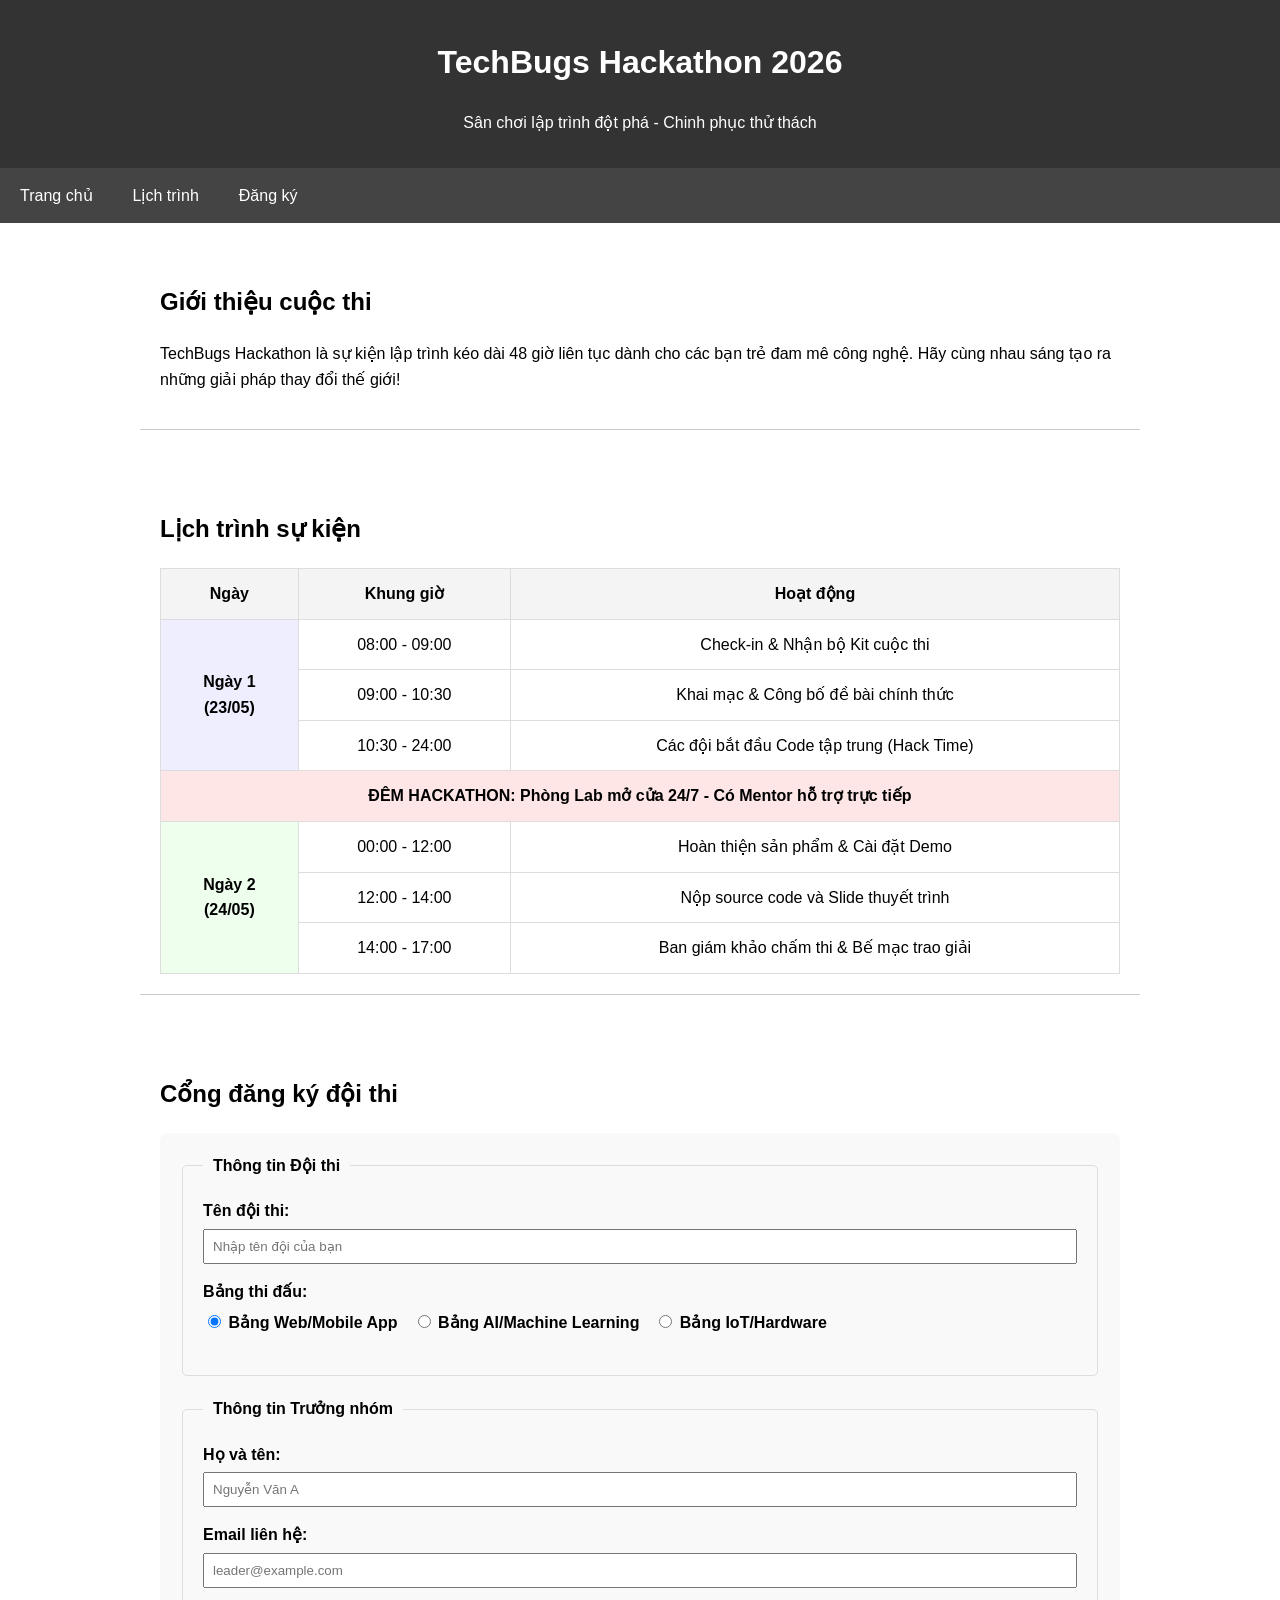
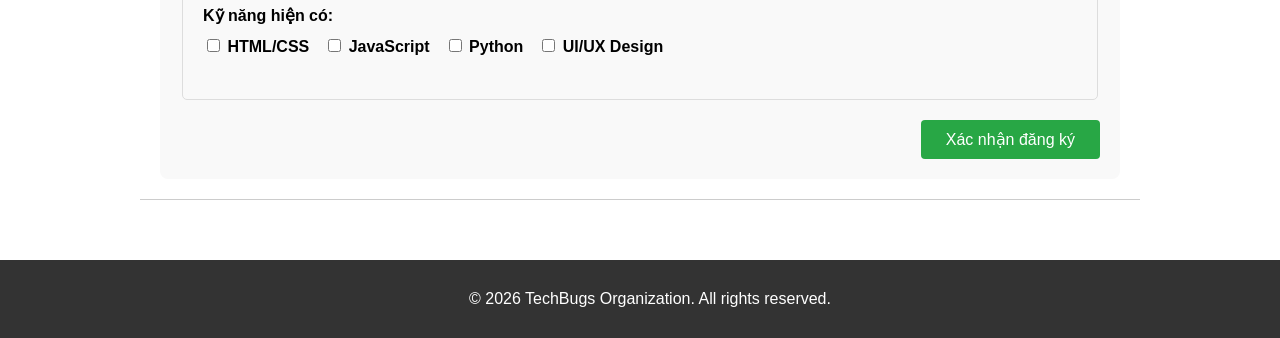
<file: index.html>
<!DOCTYPE html>
<html lang="vi">

<head>
    <meta charset="UTF-8">
    <meta name="viewport" content="width=device-width, initial-scale=1.0">
    <title>TechBugs Hackathon 2026</title>
    <style>
        body {
            font-family: Arial, sans-serif;
            line-height: 1.6;
            margin: 0;
            padding: 0;
        }

        header {
            background: #333;
            color: #fff;
            padding: 1rem;
            text-align: center;
        }

        nav ul {
            list-style: none;
            padding: 0;
            display: flex;
            background: #444;
            margin: 0;
        }

        nav ul li a {
            color: white;
            padding: 15px 20px;
            display: block;
            text-decoration: none;
        }

        nav ul li a:hover {
            background: #555;
        }

        main {
            padding: 20px;
            max-width: 1000px;
            margin: 0 auto;
        }

        section {
            margin-bottom: 40px;
            padding: 20px;
            border-bottom: 1px solid #ccc;
        }

        table {
            width: 100%;
            border-collapse: collapse;
            margin-top: 20px;
        }

        th,
        td {
            border: 1px solid #ddd;
            padding: 12px;
            text-align: center;
        }

        th {
            background-color: #f4f4f4;
        }

        form {
            background: #f9f9f9;
            padding: 20px;
            border-radius: 8px;
        }

        fieldset {
            border: 1px solid #ddd;
            padding: 20px;
            margin-bottom: 20px;
            border-radius: 5px;
        }

        legend {
            font-weight: bold;
            padding: 0 10px;
        }

        .form-group {
            margin-bottom: 15px;
        }

        .form-group label {
            display: block;
            margin-bottom: 5px;
            font-weight: bold;
        }

        .form-group input[type="text"],
        .form-group input[type="email"] {
            width: 100%;
            padding: 8px;
            box-sizing: border-box;
        }

        .radio-checkbox-group {
            display: flex;
            gap: 15px;
            margin-top: 5px;
        }

        footer {
            background: #333;
            color: white;
            text-align: center;
            padding: 10px;
            position: relative;
            bottom: 0;
            width: 100%;
        }
    </style>
</head>

<body>

    <header>
        <h1>TechBugs Hackathon 2026</h1>
        <p>Sân chơi lập trình đột phá - Chinh phục thử thách</p>
    </header>

    <nav>
        <ul>
            <li><a href="#home">Trang chủ</a></li>
            <li><a href="#schedule">Lịch trình</a></li>
            <li><a href="#register">Đăng ký</a></li>
        </ul>
    </nav>

    <main>

        <section id="home">
            <h2>Giới thiệu cuộc thi</h2>
            <p>TechBugs Hackathon là sự kiện lập trình kéo dài 48 giờ liên tục dành cho các bạn trẻ đam mê công nghệ.
                Hãy cùng nhau sáng tạo ra những giải pháp thay đổi thế giới!</p>
        </section>

        <section id="schedule">
            <h2>Lịch trình sự kiện</h2>
            <table>
                <thead>
                    <tr>
                        <th>Ngày</th>
                        <th>Khung giờ</th>
                        <th>Hoạt động</th>
                    </tr>
                </thead>
                <tbody>
                    <tr>
                        <td rowspan="3" style="font-weight: bold; background: #eef;">Ngày 1<br>(23/05)</td>
                        <td>08:00 - 09:00</td>
                        <td>Check-in & Nhận bộ Kit cuộc thi</td>
                    </tr>
                    <tr>
                        <td>09:00 - 10:30</td>
                        <td>Khai mạc & Công bố đề bài chính thức</td>
                    </tr>
                    <tr>
                        <td>10:30 - 24:00</td>
                        <td>Các đội bắt đầu Code tập trung (Hack Time)</td>
                    </tr>

                    <tr>
                        <td colspan="3" style="background-color: #ffe6e6; font-weight: bold;">
                            ĐÊM HACKATHON: Phòng Lab mở cửa 24/7 - Có Mentor hỗ trợ trực tiếp
                        </td>
                    </tr>

                    <tr>
                        <td rowspan="3" style="font-weight: bold; background: #efe;">Ngày 2<br>(24/05)</td>
                        <td>00:00 - 12:00</td>
                        <td>Hoàn thiện sản phẩm & Cài đặt Demo</td>
                    </tr>
                    <tr>
                        <td>12:00 - 14:00</td>
                        <td>Nộp source code và Slide thuyết trình</td>
                    </tr>
                    <tr>
                        <td>14:00 - 17:00</td>
                        <td>Ban giám khảo chấm thi & Bế mạc trao giải</td>
                    </tr>
                </tbody>
            </table>
        </section>

        <section id="register">
            <h2>Cổng đăng ký đội thi</h2>
            <form action="#" method="POST" onsubmit="alert('Đăng ký giả lập thành công!'); return false;">

                <fieldset>
                    <legend>Thông tin Đội thi</legend>

                    <div class="form-group">
                        <label for="teamName">Tên đội thi:</label>
                        <input type="text" id="teamName" name="teamName" placeholder="Nhập tên đội của bạn" required>
                    </div>

                    <div class="form-group">
                        <label>Bảng thi đấu:</label>
                        <div class="radio-checkbox-group">
                            <label><input type="radio" name="track" value="web" checked> Bảng Web/Mobile App</label>
                            <label><input type="radio" name="track" value="ai"> Bảng AI/Machine Learning</label>
                            <label><input type="radio" name="track" value="iot"> Bảng IoT/Hardware</label>
                        </div>
                    </div>
                </fieldset>

                <fieldset>
                    <legend>Thông tin Trưởng nhóm</legend>

                    <div class="form-group">
                        <label for="leaderName">Họ và tên:</label>
                        <input type="text" id="leaderName" name="leaderName" placeholder="Nguyễn Văn A" required>
                    </div>

                    <div class="form-group">
                        <label for="leaderEmail">Email liên hệ:</label>
                        <input type="email" id="leaderEmail" name="leaderEmail" placeholder="leader@example.com"
                            required>
                    </div>

                    <div class="form-group">
                        <label>Kỹ năng hiện có:</label>
                        <div class="radio-checkbox-group">
                            <label><input type="checkbox" name="skills" value="html-css"> HTML/CSS</label>
                            <label><input type="checkbox" name="skills" value="javascript"> JavaScript</label>
                            <label><input type="checkbox" name="skills" value="python"> Python</label>
                            <label><input type="checkbox" name="skills" value="design"> UI/UX Design</label>
                        </div>
                    </div>
                </fieldset>

                <div style="text-align: right;">
                    <button type="submit"
                        style="padding: 10px 25px; background: #28a745; color: white; border: none; border-radius: 4px; cursor: pointer; font-size: 16px;">
                        Xác nhận đăng ký
                    </button>
                </div>
            </form>
        </section>

    </main>

    <footer>
        <p>&copy; 2026 TechBugs Organization. All rights reserved.</p>
    </footer>

</body>

</html>
</file>
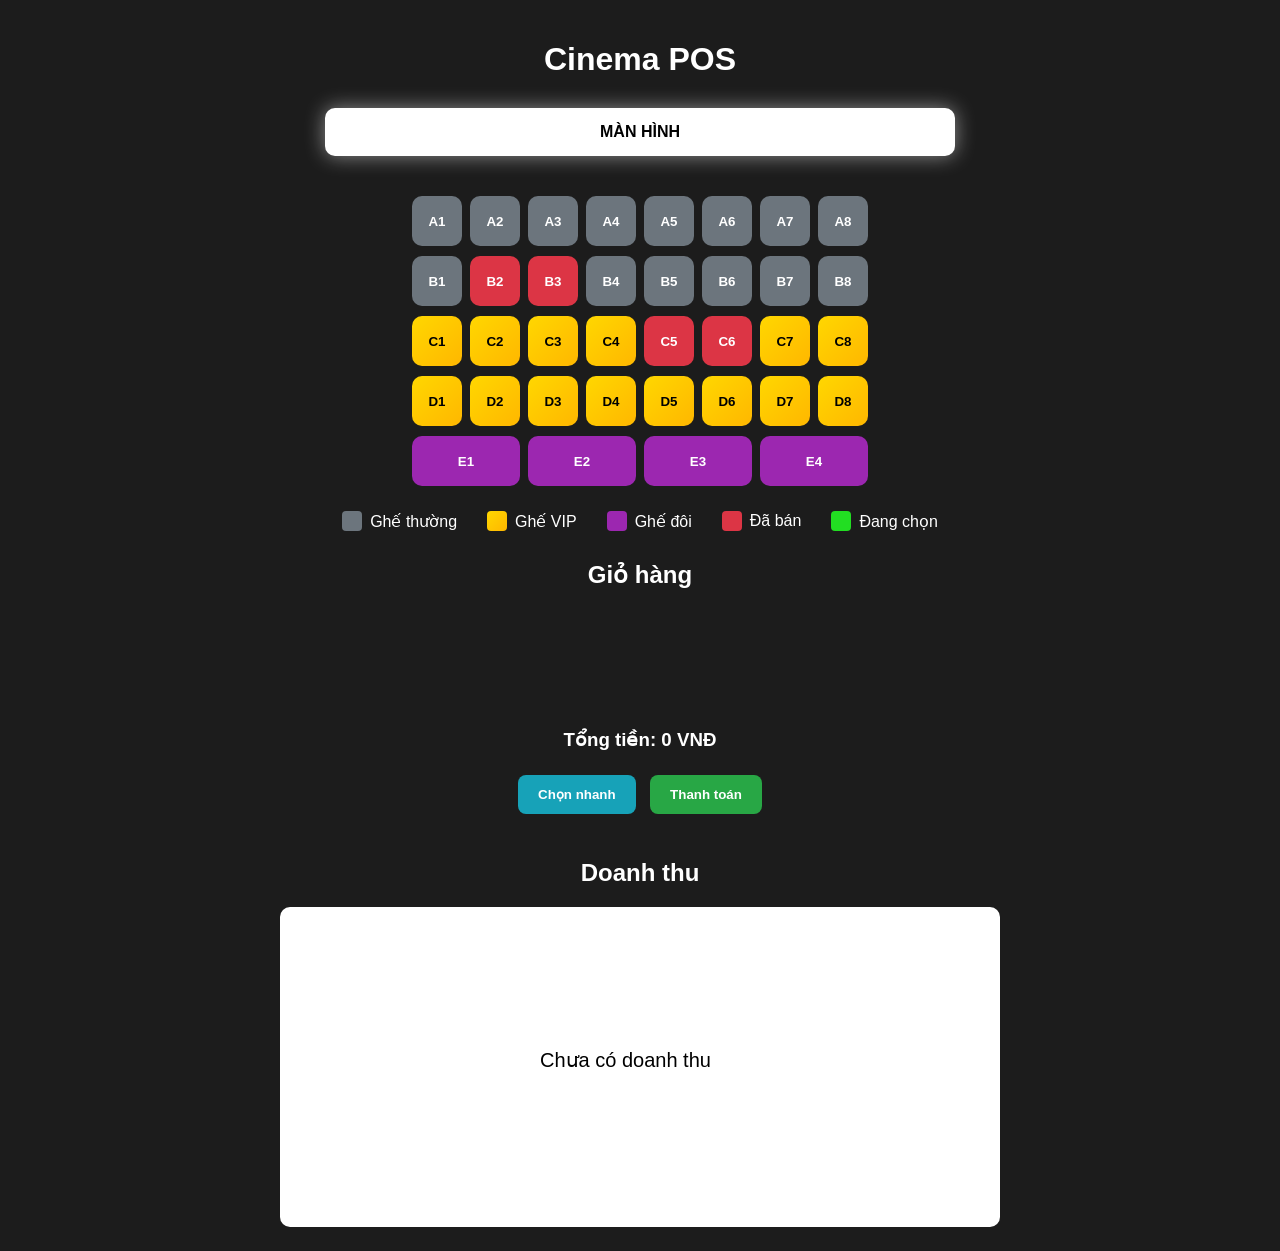
<file: MiniProject/index.html>
<!DOCTYPE html>
<html lang="en">

<head>
    <meta charset="UTF-8">
    <title>Cinema POS</title>
    <link rel="stylesheet" href="style.css">
</head>

<body>

    <h1>Cinema POS</h1>

    <section class="cinema">
        <div class="screen">MÀN HÌNH</div>

        <div class="seats">
            <div id="seatMap"></div>
        </div>
    </section>

    <section class="legend">
        <div>
            <span class="box empty"></span>
            Ghế thường
        </div>

        <div>
            <span class="box vip"></span>
            Ghế VIP
        </div>

        <div>
            <span class="box couple"></span>
            Ghế đôi
        </div>

        <div>
            <span class="box sold"></span>
            Đã bán
        </div>

        <div>
            <span class="box selected"></span>
            Đang chọn
        </div>
    </section>

    <section class="sidebar">
        <h2>Giỏ hàng</h2>

        <div id="selectedSeats"></div>

        <h3>
            Tổng tiền:
            <span id="total">0</span> VNĐ
        </h3>

        <button id="autoPickBtn">
            Chọn nhanh
        </button>

        <button id="checkoutBtn">
            Thanh toán
        </button>
    </section>

    <section class="report">
        <h2>Doanh thu</h2>

        <canvas id="revenueChart" width="700" height="300">
        </canvas>
    </section>

    <script src="script.js"></script>
</body>

</html>
</file>
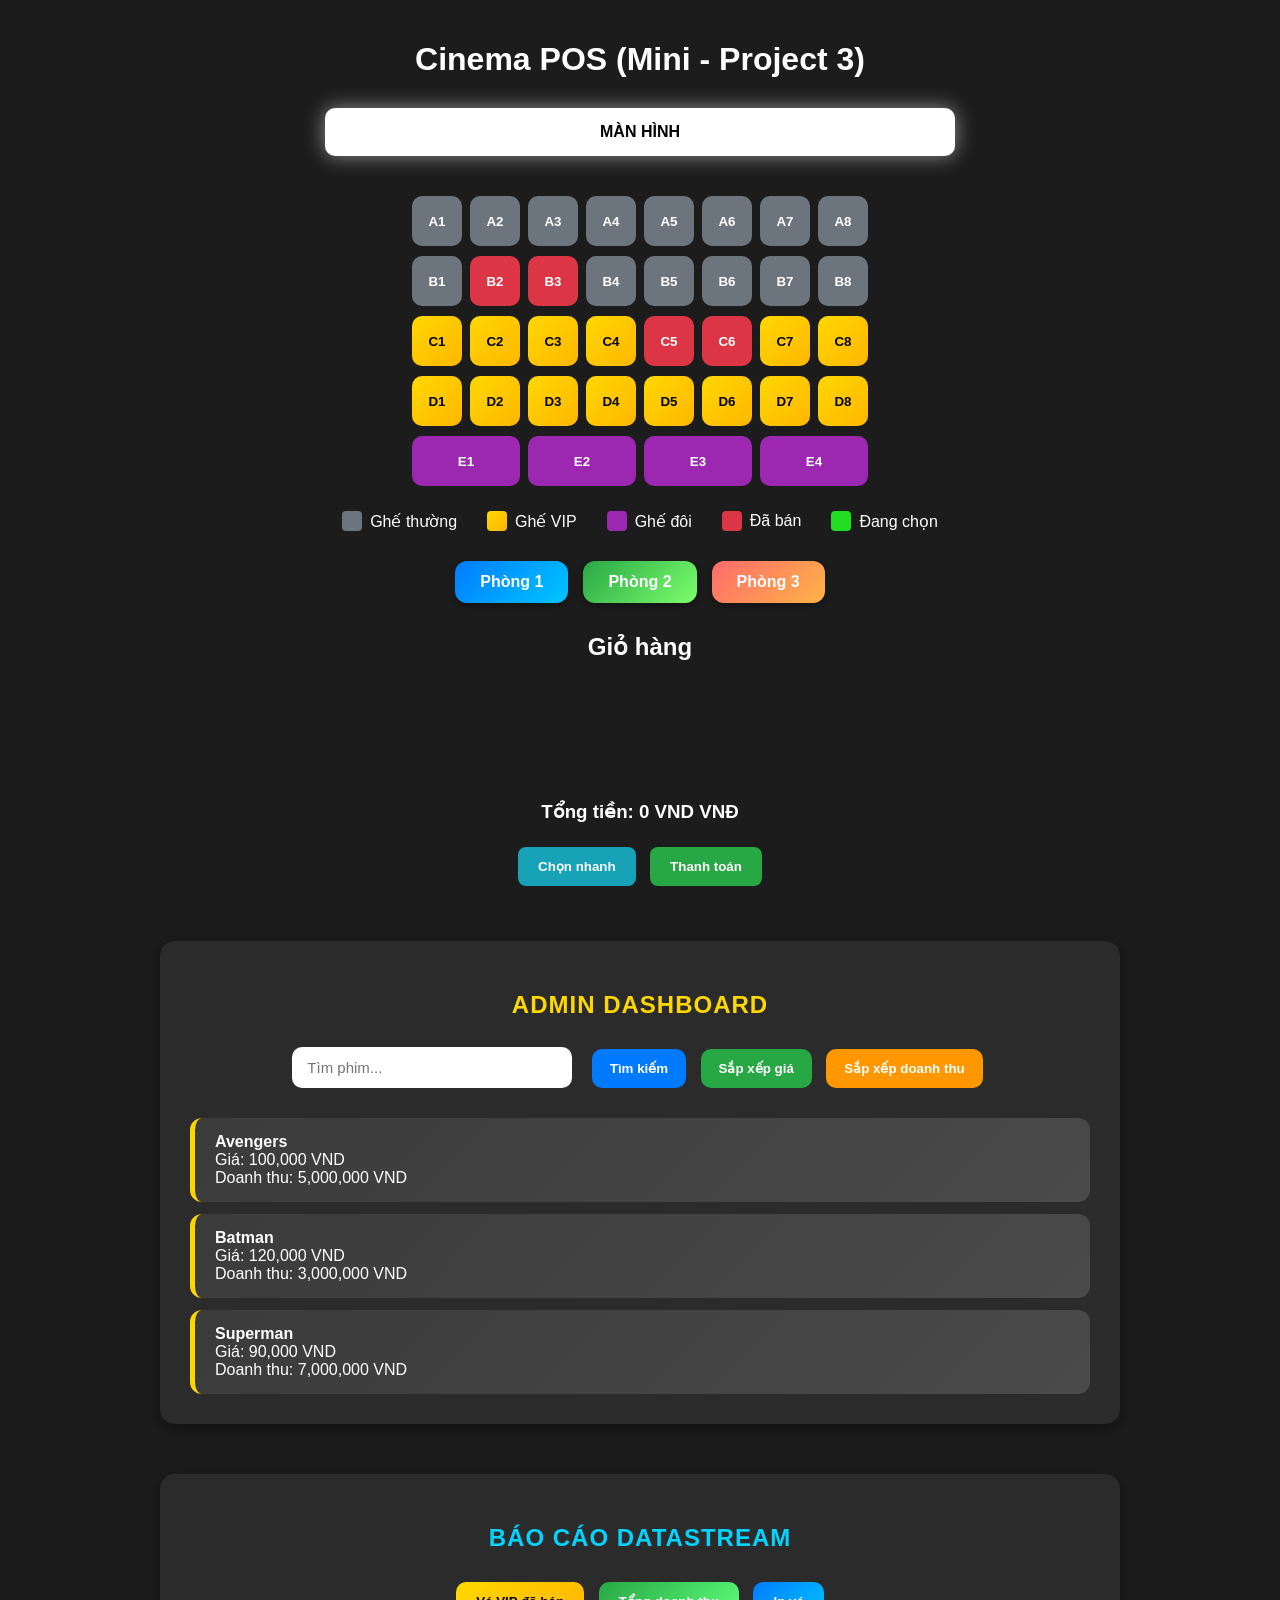
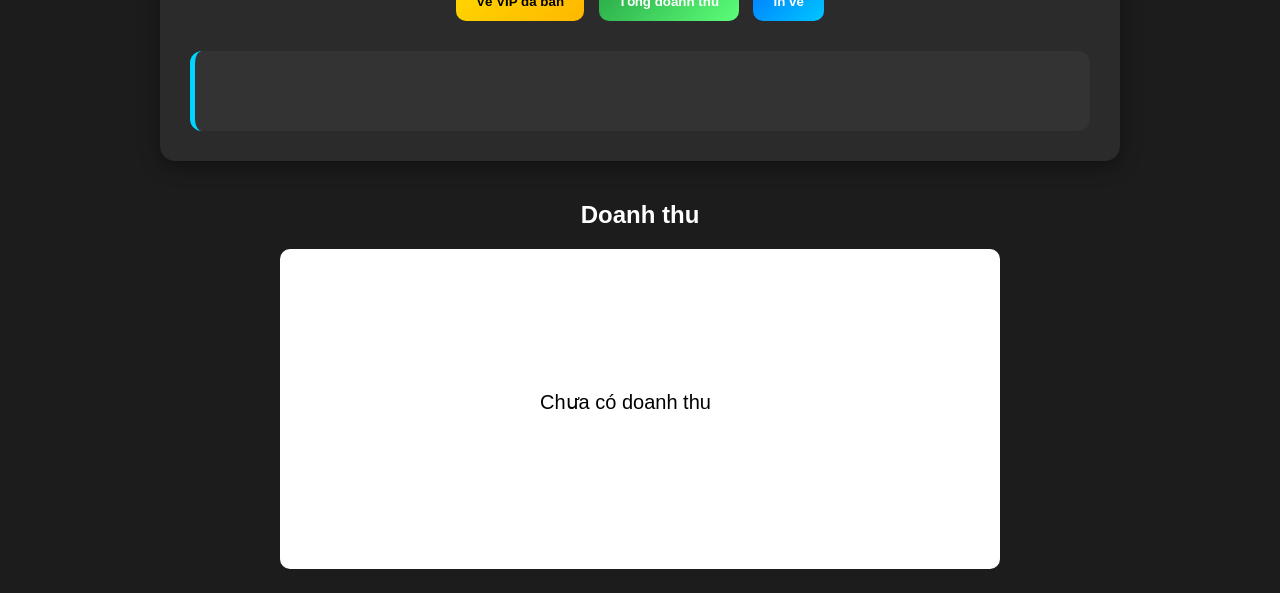
<file: MiniProject3/index.html>
<!DOCTYPE html>
<html lang="en">

<head>
    <meta charset="UTF-8">
    <title>Cinema POS</title>
    <link rel="stylesheet" href="style.css">
</head>

<body>

    <h1>Cinema POS (Mini - Project 3)</h1>

    <section class="cinema">
        <div class="screen">MÀN HÌNH</div>

        <div class="seats">
            <div id="seatMap"></div>
        </div>
    </section>

    <section class="legend">
        <div>
            <span class="box empty"></span>
            Ghế thường
        </div>

        <div>
            <span class="box vip"></span>
            Ghế VIP
        </div>

        <div>
            <span class="box couple"></span>
            Ghế đôi
        </div>

        <div>
            <span class="box sold"></span>
            Đã bán
        </div>

        <div>
            <span class="box selected"></span>
            Đang chọn
        </div>
    </section>

    <div class="room-selector">

        <button onclick="switchRoom(0)">
            Phòng 1
        </button>

        <button onclick="switchRoom(1)">
            Phòng 2
        </button>

        <button onclick="switchRoom(2)">
            Phòng 3
        </button>

    </div>

    <section class="sidebar">
        <h2>Giỏ hàng</h2>

        <div id="selectedSeats"></div>

        <h3>
            Tổng tiền:
            <span id="total">0</span> VNĐ
        </h3>

        <button id="autoPickBtn">
            Chọn nhanh
        </button>

        <button id="checkoutBtn">
            Thanh toán
        </button>
    </section>
    <section class="admin-dashboard">

        <h2>Admin Dashboard</h2>

        <input type="text" id="searchMovie" placeholder="Tìm phim...">

        <button onclick="searchMovie()">
            Tìm kiếm
        </button>

        <button onclick="sortByPrice()">
            Sắp xếp giá
        </button>

        <button onclick="sortByRevenue()">
            Sắp xếp doanh thu
        </button>

        <div id="movieList"></div>

    </section>

    <section class="report-dashboard">

        <h2>Báo cáo DataStream</h2>

        <button onclick="showVipTickets()">
            Vé VIP đã bán
        </button>

        <button onclick="showTotalRevenue()">
            Tổng doanh thu
        </button>

        <button onclick="printTickets()">
            In vé
        </button>

        <div id="reportResult"></div>

    </section>
    <section class="report">
        <h2>Doanh thu</h2>
        <canvas id="revenueChart" width="700" height="300">
        </canvas>
    </section>

    <script src="mathUtils.js"></script>
    <script src="script.js"></script>
</body>

</html>
</file>
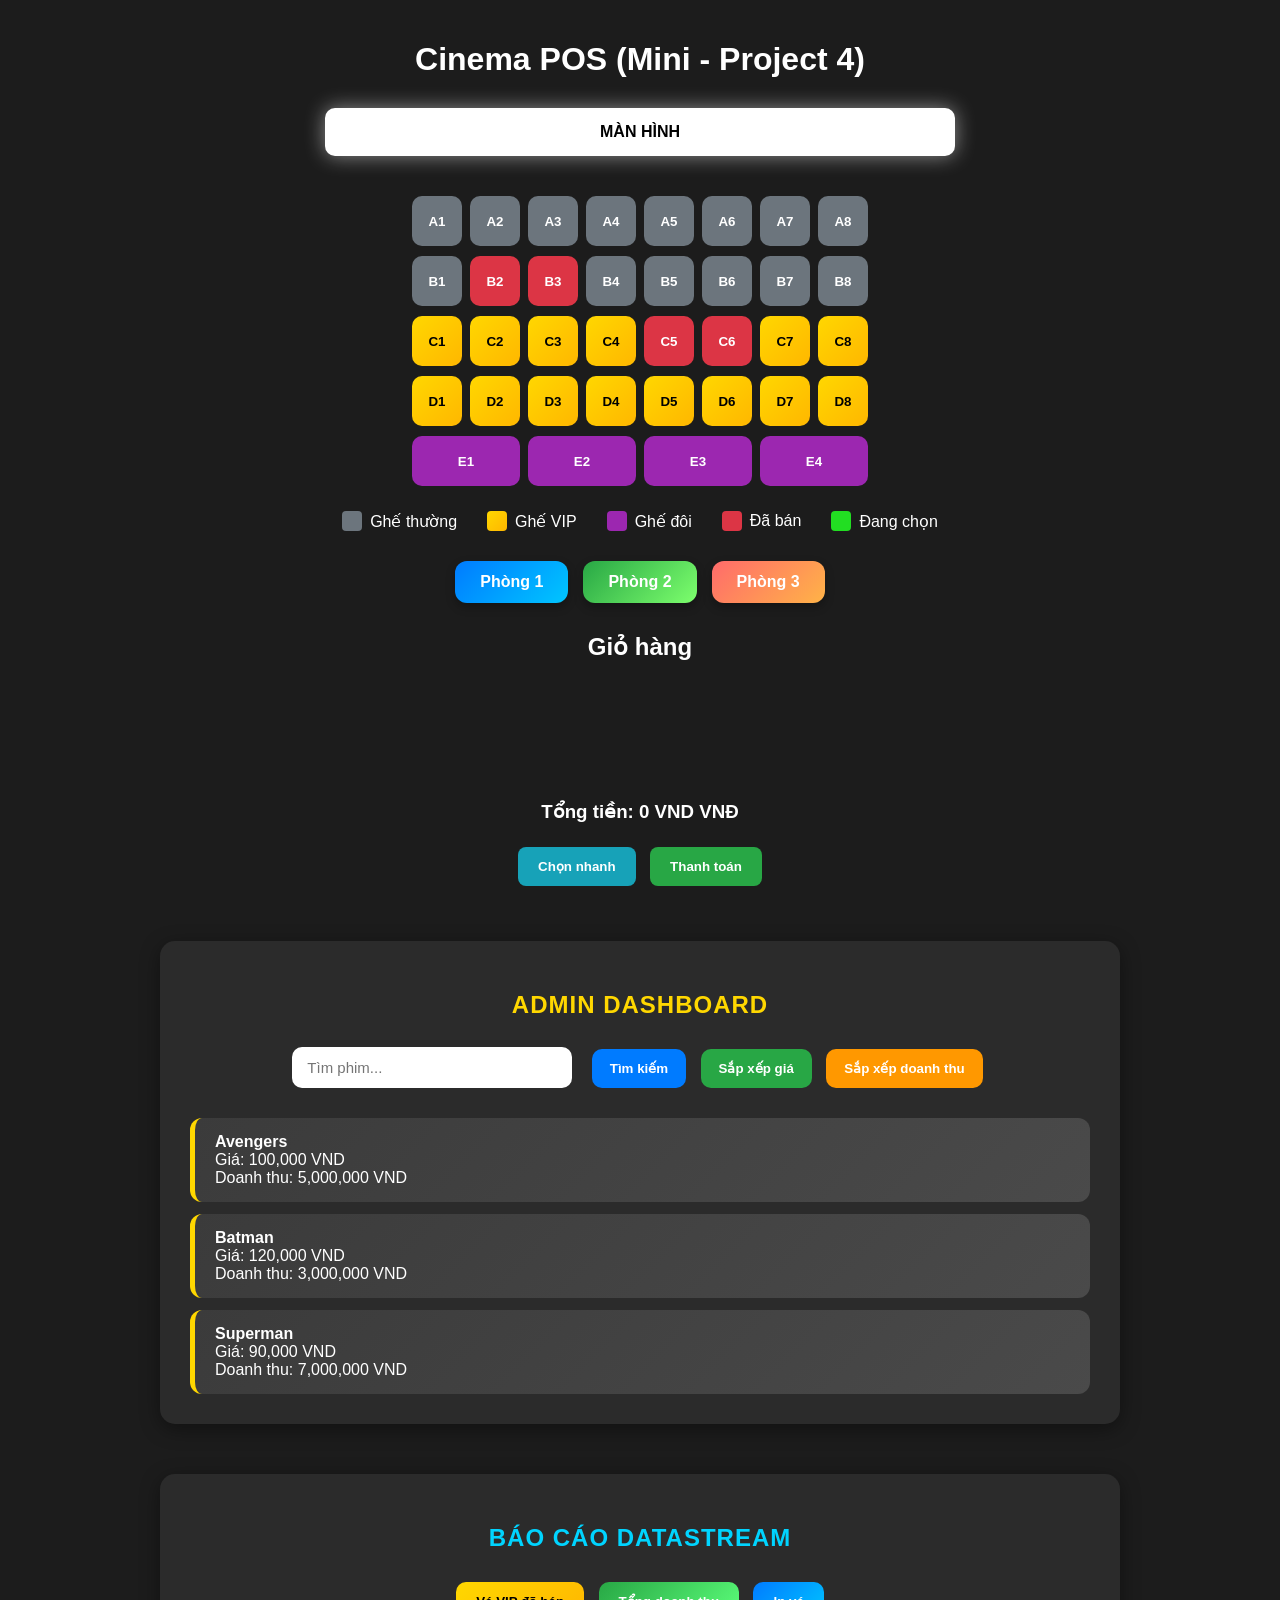
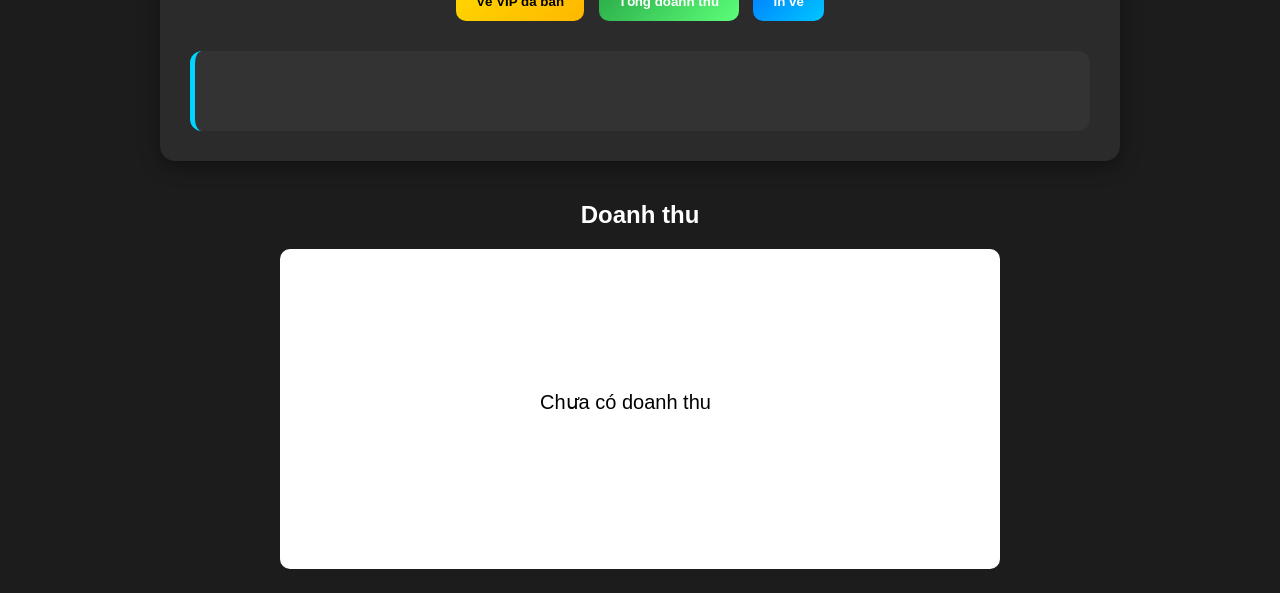
<file: MiniProject4/index.html>
<!DOCTYPE html>
<html lang="en">

<head>
    <meta charset="UTF-8">
    <title>Cinema POS</title>
    <link rel="stylesheet" href="style.css">
</head>

<body>

    <h1>Cinema POS (Mini - Project 4)</h1>

    <section class="cinema">
        <div class="screen">MÀN HÌNH</div>

        <div class="seats">
            <div id="seatMap"></div>
        </div>
    </section>

    <section class="legend">
        <div>
            <span class="box empty"></span>
            Ghế thường
        </div>

        <div>
            <span class="box vip"></span>
            Ghế VIP
        </div>

        <div>
            <span class="box couple"></span>
            Ghế đôi
        </div>

        <div>
            <span class="box sold"></span>
            Đã bán
        </div>

        <div>
            <span class="box selected"></span>
            Đang chọn
        </div>
    </section>

    <div class="room-selector">

        <button onclick="switchRoom(0)">
            Phòng 1
        </button>

        <button onclick="switchRoom(1)">
            Phòng 2
        </button>

        <button onclick="switchRoom(2)">
            Phòng 3
        </button>

    </div>

    <section class="sidebar">
        <h2>Giỏ hàng</h2>

        <div id="selectedSeats"></div>

        <h3>
            Tổng tiền:
            <span id="total">0</span> VNĐ
        </h3>

        <button id="autoPickBtn">
            Chọn nhanh
        </button>

        <button id="checkoutBtn">
            Thanh toán
        </button>
    </section>
    <section class="admin-dashboard">

        <h2>Admin Dashboard</h2>

        <input type="text" id="searchMovie" placeholder="Tìm phim...">

        <button onclick="searchMovie()">
            Tìm kiếm
        </button>

        <button onclick="sortByPrice()">
            Sắp xếp giá
        </button>

        <button onclick="sortByRevenue()">
            Sắp xếp doanh thu
        </button>

        <div id="movieList"></div>

    </section>

    <section class="report-dashboard">

        <h2>Báo cáo DataStream</h2>

        <button onclick="showVipTickets()">
            Vé VIP đã bán
        </button>

        <button onclick="showTotalRevenue()">
            Tổng doanh thu
        </button>

        <button onclick="printTickets()">
            In vé
        </button>

        <div id="reportResult"></div>

    </section>
    <section class="report">
        <h2>Doanh thu</h2>
        <canvas id="revenueChart" width="700" height="300">
        </canvas>
    </section>

    <script src="mathUtils.js"></script>
    <script src="script.js"></script>
</body>

</html>
</file>
<file: MiniProject/style.css>
body {
    font-family: Arial, sans-serif;
    background: #1c1c1c;
    color: white;
    text-align: center;
    margin: 0;
    padding: 20px;
}

h1 {
    margin-bottom: 30px;
}

.cinema {
    display: flex;
    flex-direction: column;
    align-items: center;
}

.screen {
    width: 80%;
    max-width: 600px;
    background: white;
    color: black;
    font-weight: bold;
    padding: 15px;
    margin-bottom: 40px;
    border-radius: 10px;
    box-shadow: 0 0 20px rgba(255, 255, 255, 0.5);
}

#seatMap {
    display: flex;
    flex-direction: column;
    gap: 10px;
}

.row {
    display: flex;
    justify-content: center;
    gap: 8px;
}

.seat {
    width: 50px;
    height: 50px;
    border: none;
    border-radius: 10px;
    font-weight: bold;
    cursor: pointer;
    transition: 0.2s;
    color: white;
}

.seat:hover {
    transform: scale(1.08);
}

.empty {
    background: #6c757d;
}

.vip {
    background: linear-gradient(135deg,
            #ffd700,
            #ffb700);
    color: black;
}

.couple {
    background: #9c27b0;
}

.sold {
    background: #dc3545;
    cursor: not-allowed;
}

.selected {
    background: #22de22;
    color: black;
}

.sold:hover {
    transform: none;
}

.couple-seat {
    width: 108px;
}

.legend {
    margin-top: 25px;

    display: flex;
    justify-content: center;
    align-items: center;
    gap: 30px;

    flex-wrap: wrap;
}

.legend div {
    display: flex;
    align-items: center;
}

.box {
    width: 20px;
    height: 20px;
    border-radius: 4px;
    margin-right: 8px;
}


.sidebar {
    margin-top: 30px;
}

#selectedSeats {
    min-height: 100px;
    margin-bottom: 20px;
}

#selectedSeats p {
    margin: 5px 0;
}

.sidebar button {
    padding: 12px 20px;
    margin: 5px;
    border: none;
    border-radius: 8px;
    cursor: pointer;
    font-weight: bold;
}

#autoPickBtn {
    background: #17a2b8;
    color: white;
}

#checkoutBtn {
    background: #28a745;
    color: white;
}

.sidebar button:hover {
    opacity: 0.9;
}

.report {
    margin-top: 40px;
}

#revenueChart {
    background: white;
    border-radius: 10px;
    padding: 10px;
}
</file>
<file: MiniProject3/style.css>
body {
    font-family: Arial, sans-serif;
    background: #1c1c1c;
    color: white;
    text-align: center;
    margin: 0;
    padding: 20px;
}

h1 {
    margin-bottom: 30px;
}

.cinema {
    display: flex;
    flex-direction: column;
    align-items: center;
}

.screen {
    width: 80%;
    max-width: 600px;
    background: white;
    color: black;
    font-weight: bold;
    padding: 15px;
    margin-bottom: 40px;
    border-radius: 10px;
    box-shadow: 0 0 20px rgba(255, 255, 255, 0.5);
}

#seatMap {
    display: flex;
    flex-direction: column;
    gap: 10px;
}

.row {
    display: flex;
    justify-content: center;
    gap: 8px;
}

.seat {
    width: 50px;
    height: 50px;
    border: none;
    border-radius: 10px;
    font-weight: bold;
    cursor: pointer;
    transition: 0.2s;
    color: white;
}

.seat:hover {
    transform: scale(1.08);
}

.empty {
    background: #6c757d;
}

.vip {
    background: linear-gradient(135deg,
            #ffd700,
            #ffb700);
    color: black;
}

.couple {
    background: #9c27b0;
}

.sold {
    background: #dc3545;
    cursor: not-allowed;
}

.selected {
    background: #22de22;
    color: black;
}

.sold:hover {
    transform: none;
}

.couple-seat {
    width: 108px;
}

.legend {
    margin-top: 25px;

    display: flex;
    justify-content: center;
    align-items: center;
    gap: 30px;

    flex-wrap: wrap;
}

.legend div {
    display: flex;
    align-items: center;
}

.box {
    width: 20px;
    height: 20px;
    border-radius: 4px;
    margin-right: 8px;
}


.sidebar {
    margin-top: 30px;
}

#selectedSeats {
    min-height: 100px;
    margin-bottom: 20px;
}

#selectedSeats p {
    margin: 5px 0;
}

.sidebar button {
    padding: 12px 20px;
    margin: 5px;
    border: none;
    border-radius: 8px;
    cursor: pointer;
    font-weight: bold;
}

#autoPickBtn {
    background: #17a2b8;
    color: white;
}

#checkoutBtn {
    background: #28a745;
    color: white;
}

.sidebar button:hover {
    opacity: 0.9;
}

.report {
    margin-top: 40px;
}

#revenueChart {
    background: white;
    border-radius: 10px;
    padding: 10px;
}

.room-selector {
    margin: 30px 0;
    display: flex;
    justify-content: center;
    gap: 15px;
    flex-wrap: wrap;
}

.room-selector button {
    padding: 12px 25px;
    border: none;
    border-radius: 12px;
    font-size: 16px;
    font-weight: bold;
    cursor: pointer;
    color: white;
    transition: all 0.3s ease;
    box-shadow: 0 4px 10px rgba(0, 0, 0, 0.3);
}

.room-selector button:nth-child(1) {
    background: linear-gradient(135deg, #007bff, #00c6ff);
}

.room-selector button:nth-child(2) {
    background: linear-gradient(135deg, #28a745, #7dff6d);
}

.room-selector button:nth-child(3) {
    background: linear-gradient(135deg, #ff6b6b, #ffb347);
}

.room-selector button:hover {
    transform: translateY(-3px) scale(1.05);
    box-shadow: 0 8px 18px rgba(0, 0, 0, 0.4);
}

.room-selector button:active {
    transform: scale(0.95);
}

.room-selector button.active-room {
    outline: 3px solid white;
    box-shadow: 0 0 20px rgba(255, 255, 255, 0.7);
}

.active-room {
    outline: 3px solid white;
    box-shadow: 0 0 20px rgba(255, 255, 255, 0.8);
    transform: scale(1.05);
}

.admin-dashboard {
    margin-top: 50px;
    padding: 30px;
    background: #2b2b2b;
    border-radius: 15px;
    max-width: 900px;
    margin-left: auto;
    margin-right: auto;
    box-shadow: 0 5px 20px rgba(0, 0, 0, 0.4);
}

.admin-dashboard h2 {
    margin-bottom: 25px;
    color: #ffd700;
    text-transform: uppercase;
    letter-spacing: 1px;
}

.admin-dashboard input {
    width: 250px;
    padding: 12px 15px;
    border: none;
    border-radius: 10px;
    outline: none;
    font-size: 15px;
    margin-right: 10px;
}

.admin-dashboard button {
    padding: 12px 18px;
    margin: 5px;
    border: none;
    border-radius: 10px;
    cursor: pointer;
    font-weight: bold;
    color: white;
    transition: 0.3s;
}

.admin-dashboard button:nth-of-type(1) {
    background: #007bff;
}

.admin-dashboard button:nth-of-type(2) {
    background: #28a745;
}

.admin-dashboard button:nth-of-type(3) {
    background: #ff9800;
}

.admin-dashboard button:hover {
    transform: translateY(-2px);
    opacity: 0.9;
    box-shadow: 0 5px 15px rgba(255, 255, 255, 0.15);
}

#movieList {
    margin-top: 25px;
    display: flex;
    flex-direction: column;
    gap: 12px;
}

.movie-item {
    background: linear-gradient(135deg,
            #3b3b3b,
            #4a4a4a);
    padding: 15px 20px;
    border-radius: 12px;
    text-align: left;
    border-left: 5px solid #ffd700;
    transition: 0.3s;
}

.movie-item:hover {
    transform: translateX(5px);
    background: linear-gradient(135deg,
            #454545,
            #5a5a5a);
}

.movie-item strong {
    color: #ffd700;
    font-size: 18px;
}

.movie-item p {
    margin: 6px 0;
    color: #ddd;
}

.report-dashboard {
    margin-top: 50px;
    padding: 30px;
    background: #2b2b2b;
    border-radius: 15px;
    max-width: 900px;
    margin-left: auto;
    margin-right: auto;
    box-shadow: 0 5px 20px rgba(0, 0, 0, 0.4);
}

.report-dashboard h2 {
    color: #00d4ff;
    margin-bottom: 25px;
    text-transform: uppercase;
    letter-spacing: 1px;
}

.report-dashboard button {
    padding: 12px 20px;
    margin: 5px;
    border: none;
    border-radius: 10px;
    color: white;
    font-weight: bold;
    cursor: pointer;
    transition: all 0.3s ease;
}

/* Vé VIP */
.report-dashboard button:nth-child(2) {
    background: linear-gradient(135deg,
            #ffd700,
            #ffb700);
    color: black;
}

/* Tổng doanh thu */
.report-dashboard button:nth-child(3) {
    background: linear-gradient(135deg,
            #28a745,
            #5cff7a);
}

/* In vé */
.report-dashboard button:nth-child(4) {
    background: linear-gradient(135deg,
            #007bff,
            #00c6ff);
}

.report-dashboard button:hover {
    transform: translateY(-3px);
    box-shadow: 0 5px 15px rgba(255, 255, 255, 0.15);
}

#reportResult {
    margin-top: 25px;
    min-height: 80px;
    padding: 20px;
    background: #333;
    border-radius: 12px;
    border-left: 5px solid #00d4ff;
    text-align: left;
    font-size: 16px;
    color: #f1f1f1;
    box-sizing: border-box;
}

#reportResult p {
    margin: 8px 0;
}

#reportResult strong {
    color: #ffd700;
}
</file>
<file: MiniProject4/style.css>
body {
    font-family: Arial, sans-serif;
    background: #1c1c1c;
    color: white;
    text-align: center;
    margin: 0;
    padding: 20px;
}

h1 {
    margin-bottom: 30px;
}

.cinema {
    display: flex;
    flex-direction: column;
    align-items: center;
}

.screen {
    width: 80%;
    max-width: 600px;
    background: white;
    color: black;
    font-weight: bold;
    padding: 15px;
    margin-bottom: 40px;
    border-radius: 10px;
    box-shadow: 0 0 20px rgba(255, 255, 255, 0.5);
}

#seatMap {
    display: flex;
    flex-direction: column;
    gap: 10px;
}

.row {
    display: flex;
    justify-content: center;
    gap: 8px;
}

.seat {
    width: 50px;
    height: 50px;
    border: none;
    border-radius: 10px;
    font-weight: bold;
    cursor: pointer;
    transition: 0.2s;
    color: white;
}

.seat:hover {
    transform: scale(1.08);
}

.empty {
    background: #6c757d;
}

.vip {
    background: linear-gradient(135deg,
            #ffd700,
            #ffb700);
    color: black;
}

.couple {
    background: #9c27b0;
}

.sold {
    background: #dc3545;
    cursor: not-allowed;
}

.selected {
    background: #22de22;
    color: black;
}

.sold:hover {
    transform: none;
}

.couple-seat {
    width: 108px;
}

.legend {
    margin-top: 25px;

    display: flex;
    justify-content: center;
    align-items: center;
    gap: 30px;

    flex-wrap: wrap;
}

.legend div {
    display: flex;
    align-items: center;
}

.box {
    width: 20px;
    height: 20px;
    border-radius: 4px;
    margin-right: 8px;
}


.sidebar {
    margin-top: 30px;
}

#selectedSeats {
    min-height: 100px;
    margin-bottom: 20px;
}

#selectedSeats p {
    margin: 5px 0;
}

.sidebar button {
    padding: 12px 20px;
    margin: 5px;
    border: none;
    border-radius: 8px;
    cursor: pointer;
    font-weight: bold;
}

#autoPickBtn {
    background: #17a2b8;
    color: white;
}

#checkoutBtn {
    background: #28a745;
    color: white;
}

.sidebar button:hover {
    opacity: 0.9;
}

.report {
    margin-top: 40px;
}

#revenueChart {
    background: white;
    border-radius: 10px;
    padding: 10px;
}

.room-selector {
    margin: 30px 0;
    display: flex;
    justify-content: center;
    gap: 15px;
    flex-wrap: wrap;
}

.room-selector button {
    padding: 12px 25px;
    border: none;
    border-radius: 12px;
    font-size: 16px;
    font-weight: bold;
    cursor: pointer;
    color: white;
    transition: all 0.3s ease;
    box-shadow: 0 4px 10px rgba(0, 0, 0, 0.3);
}

.room-selector button:nth-child(1) {
    background: linear-gradient(135deg, #007bff, #00c6ff);
}

.room-selector button:nth-child(2) {
    background: linear-gradient(135deg, #28a745, #7dff6d);
}

.room-selector button:nth-child(3) {
    background: linear-gradient(135deg, #ff6b6b, #ffb347);
}

.room-selector button:hover {
    transform: translateY(-3px) scale(1.05);
    box-shadow: 0 8px 18px rgba(0, 0, 0, 0.4);
}

.room-selector button:active {
    transform: scale(0.95);
}

.room-selector button.active-room {
    outline: 3px solid white;
    box-shadow: 0 0 20px rgba(255, 255, 255, 0.7);
}

.active-room {
    outline: 3px solid white;
    box-shadow: 0 0 20px rgba(255, 255, 255, 0.8);
    transform: scale(1.05);
}

.admin-dashboard {
    margin-top: 50px;
    padding: 30px;
    background: #2b2b2b;
    border-radius: 15px;
    max-width: 900px;
    margin-left: auto;
    margin-right: auto;
    box-shadow: 0 5px 20px rgba(0, 0, 0, 0.4);
}

.admin-dashboard h2 {
    margin-bottom: 25px;
    color: #ffd700;
    text-transform: uppercase;
    letter-spacing: 1px;
}

.admin-dashboard input {
    width: 250px;
    padding: 12px 15px;
    border: none;
    border-radius: 10px;
    outline: none;
    font-size: 15px;
    margin-right: 10px;
}

.admin-dashboard button {
    padding: 12px 18px;
    margin: 5px;
    border: none;
    border-radius: 10px;
    cursor: pointer;
    font-weight: bold;
    color: white;
    transition: 0.3s;
}

.admin-dashboard button:nth-of-type(1) {
    background: #007bff;
}

.admin-dashboard button:nth-of-type(2) {
    background: #28a745;
}

.admin-dashboard button:nth-of-type(3) {
    background: #ff9800;
}

.admin-dashboard button:hover {
    transform: translateY(-2px);
    opacity: 0.9;
    box-shadow: 0 5px 15px rgba(255, 255, 255, 0.15);
}

#movieList {
    margin-top: 25px;
    display: flex;
    flex-direction: column;
    gap: 12px;
}

.movie-item {
    background: linear-gradient(135deg,
            #3b3b3b,
            #4a4a4a);
    padding: 15px 20px;
    border-radius: 12px;
    text-align: left;
    border-left: 5px solid #ffd700;
    transition: 0.3s;
}

.movie-item:hover {
    transform: translateX(5px);
    background: linear-gradient(135deg,
            #454545,
            #5a5a5a);
}

.movie-item strong {
    color: #ffd700;
    font-size: 18px;
}

.movie-item p {
    margin: 6px 0;
    color: #ddd;
}

.report-dashboard {
    margin-top: 50px;
    padding: 30px;
    background: #2b2b2b;
    border-radius: 15px;
    max-width: 900px;
    margin-left: auto;
    margin-right: auto;
    box-shadow: 0 5px 20px rgba(0, 0, 0, 0.4);
}

.report-dashboard h2 {
    color: #00d4ff;
    margin-bottom: 25px;
    text-transform: uppercase;
    letter-spacing: 1px;
}

.report-dashboard button {
    padding: 12px 20px;
    margin: 5px;
    border: none;
    border-radius: 10px;
    color: white;
    font-weight: bold;
    cursor: pointer;
    transition: all 0.3s ease;
}

/* Vé VIP */
.report-dashboard button:nth-child(2) {
    background: linear-gradient(135deg,
            #ffd700,
            #ffb700);
    color: black;
}

/* Tổng doanh thu */
.report-dashboard button:nth-child(3) {
    background: linear-gradient(135deg,
            #28a745,
            #5cff7a);
}

/* In vé */
.report-dashboard button:nth-child(4) {
    background: linear-gradient(135deg,
            #007bff,
            #00c6ff);
}

.report-dashboard button:hover {
    transform: translateY(-3px);
    box-shadow: 0 5px 15px rgba(255, 255, 255, 0.15);
}

#reportResult {
    margin-top: 25px;
    min-height: 80px;
    padding: 20px;
    background: #333;
    border-radius: 12px;
    border-left: 5px solid #00d4ff;
    text-align: left;
    font-size: 16px;
    color: #f1f1f1;
    box-sizing: border-box;
}

#reportResult p {
    margin: 8px 0;
}

#reportResult strong {
    color: #ffd700;
}
</file>
